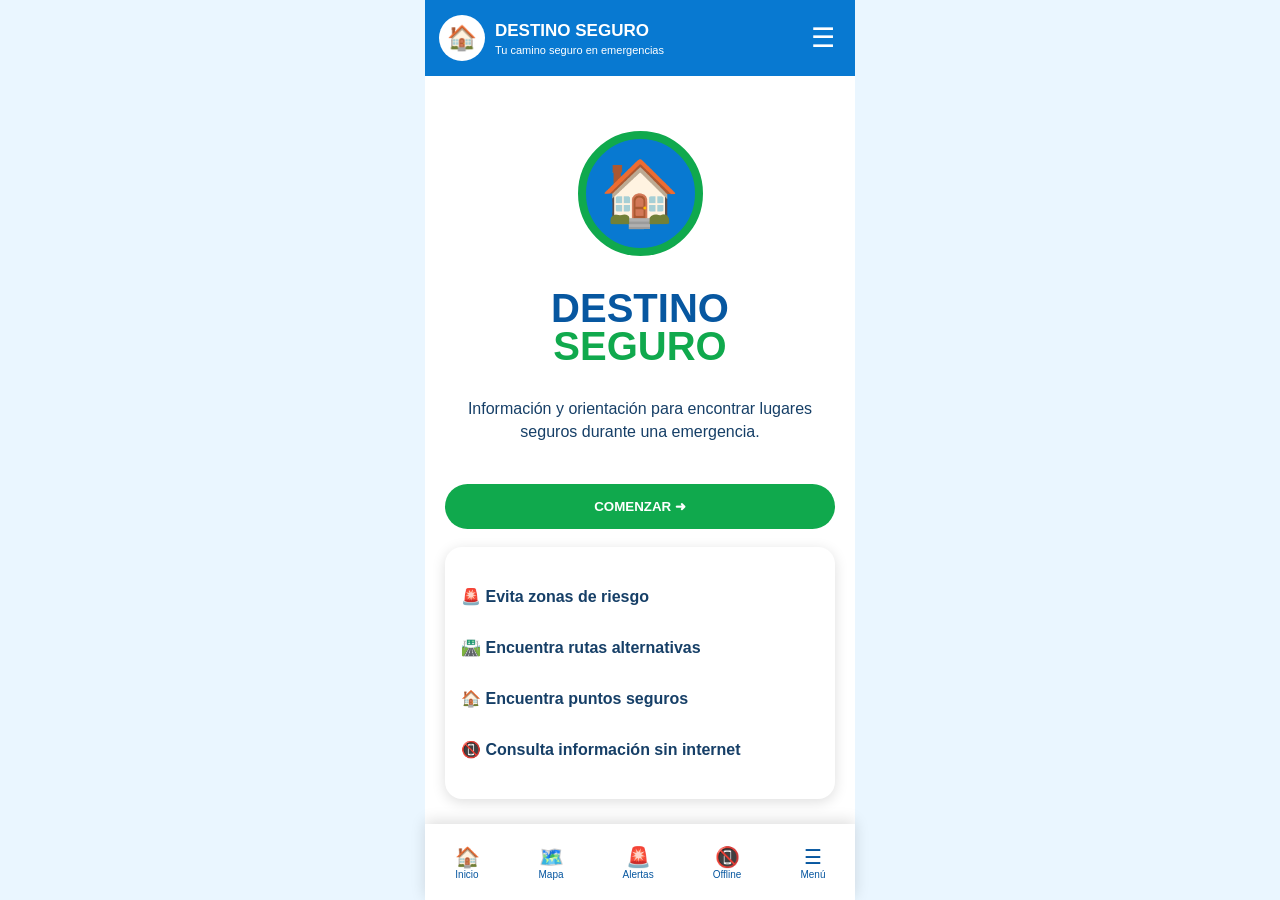
<file: index.html>
<!DOCTYPE html>
<html lang="es">
<head>
<meta charset="UTF-8">
<meta name="viewport" content="width=device-width,initial-scale=1">
<meta name="theme-color" content="#0879d1">
<meta name="description" content="Destino Seguro: prototipo de ayuda durante emergencias.">
<title>Destino Seguro</title>
<link rel="stylesheet" href="style.css">
</head>
<body>
<div class="app">
<header><div class="brand-icon">🏠</div><div><b>DESTINO SEGURO</b><small>Tu camino seguro en emergencias</small></div><button id="topMenu">☰</button></header>

<main>
<section id="inicio" class="screen active">
<div class="hero"><div class="pin">🏠</div><h1>DESTINO<br><span>SEGURO</span></h1><p>Información y orientación para encontrar lugares seguros durante una emergencia.</p></div>
<button class="primary" data-go="mapa">COMENZAR ➜</button>
<div class="card">
<p>🚨 <b>Evita zonas de riesgo</b></p><p>🛣️ <b>Encuentra rutas alternativas</b></p>
<p>🏠 <b>Encuentra puntos seguros</b></p><p>📵 <b>Consulta información sin internet</b></p>
</div>
</section>

<section id="mapa" class="screen">
<h2>🗺️ Mapa de zonas de riesgo</h2>
<div class="search"><input id="destination" placeholder="¿A dónde quieres ir?"><button id="searchBtn">🔍</button></div>
<div class="map"><div class="water">🌊</div><div class="danger a">⚠️</div><div class="danger b">⚠️</div><div class="route">●━━━━━━━●</div><div class="help">✚</div><div class="home">🏠</div></div>
<div class="legend"><span>🟢 Ruta segura</span><span>🔴 Zona de riesgo</span><span>🌊 Calle inundada</span><span>🏠 Punto de ayuda</span></div>
<button class="primary" data-go="ruta">ENCONTRAR RUTA SEGURA</button>
<button class="secondary" data-go="alerta">Ver ejemplo de alerta</button>
</section>

<section id="ruta" class="screen">
<button class="back" data-go="mapa">← Volver al mapa</button>
<div class="success"><div class="check">✓</div><h2>Ruta segura encontrada</h2><p>Ruta de ejemplo que evita zonas de riesgo conocidas.</p></div>
<div class="card"><p>📍 <b>Desde:</b> Mi ubicación</p><p>🏁 <b>Hasta:</b> Punto seguro</p><p>🛣️ <b>Distancia:</b> 1.8 km</p><p>⏱️ <b>Tiempo:</b> 25 min</p></div>
<div class="mini-map">⚠️　　　　　　　　 🏠<div class="mini-route"></div></div>
<button class="primary" id="startRoute">➤ INICIAR RUTA</button>
</section>

<section id="alerta" class="screen">
<div class="alert"><div class="alert-icon">!</div><h2>ALERTA</h2><p>Se ha detectado una zona de riesgo en la ruta de ejemplo.</p><div class="message">⚠️ Evita la calle inundada.</div><div class="alert-map">⚠️　 🌊　 ⚠️</div><button class="light" data-go="ruta">Ver ruta alternativa</button></div>
</section>

<section id="offline" class="screen">
<div class="offline">📵</div><h2>Modo sin internet</h2><p>Consulta la información guardada en tu dispositivo.</p>
<div class="card"><p>🗺️ Mapas guardados</p><p>🏠 Puntos de ayuda</p><p>⚠️ Zonas de riesgo conocidas</p><p>🛣️ Rutas alternativas guardadas</p></div>
<div class="notice">ℹ️ Sin conexión: podrás consultar información guardada, pero no recibirás nuevas alertas.</div>
</section>

<section id="menu" class="screen">
<h2>☰ Menú</h2>
<div class="menu"><button data-go="inicio">🏠 Inicio <span>›</span></button><button data-go="mapa">🔍 Buscar ruta <span>›</span></button><button data-go="alerta">🚨 Zonas de riesgo <span>›</span></button><button data-go="mapa">🏠 Puntos de ayuda <span>›</span></button><button data-go="offline">📵 Modo sin internet <span>›</span></button></div>
<div class="legend-card"><b>Leyenda del mapa</b><p>🟢 Ruta segura</p><p>🔴 Zona de riesgo</p><p>🌊 Calle inundada</p><p>🏠 Punto de ayuda</p></div>
</section>
</main>

<nav><button data-go="inicio">🏠<small>Inicio</small></button><button data-go="mapa">🗺️<small>Mapa</small></button><button data-go="alerta">🚨<small>Alertas</small></button><button data-go="offline">📵<small>Offline</small></button><button data-go="menu">☰<small>Menú</small></button></nav>
</div>
<div id="toast"></div>
<script src="script.js"></script>
</body>
</html>
</file>
<file: style.css>
*{box-sizing:border-box}body{margin:0;background:#eaf6ff;font-family:Arial,sans-serif;color:#163f67}.app{max-width:430px;min-height:100vh;margin:auto;background:#fff;padding-bottom:76px}header{height:76px;background:#0879d1;color:#fff;display:flex;align-items:center;gap:10px;padding:12px 14px}header .brand-icon{background:#fff;color:#0879d1;border-radius:50%;width:46px;height:46px;display:grid;place-items:center;font-size:24px}header b{display:block;font-size:17px}header small{display:block;font-size:11px;margin-top:3px}header button{margin-left:auto;background:none;border:0;color:#fff;font-size:27px}.screen{display:none;padding:20px;min-height:calc(100vh - 152px)}.screen.active{display:block}h1,h2{color:#0757a0}.hero{text-align:center;padding:35px 5px 10px}.pin{width:125px;height:125px;border-radius:50%;background:#0879d1;border:8px solid #10a94d;display:grid;place-items:center;font-size:64px;margin:auto}.hero h1{font-size:40px;line-height:.95}.hero h1 span{color:#10a94d}.hero p{line-height:1.4}.primary,.secondary,.light{width:100%;padding:15px;border:0;border-radius:28px;font-weight:bold;margin-top:15px}.primary{background:#10a94d;color:#fff}.secondary{background:#e8f3ff;color:#0757a0}.card{background:#fff;padding:16px;border-radius:17px;box-shadow:0 3px 14px #0002;margin-top:18px}.card p{padding:8px 0}.search{display:flex;border:2px solid #ddd;border-radius:12px;overflow:hidden}.search input{flex:1;border:0;outline:0;padding:13px}.search button{width:55px;border:0;background:#0879d1;color:#fff}.map{height:390px;margin-top:15px;border-radius:18px;position:relative;overflow:hidden;background:linear-gradient(90deg,transparent 48%,#ccd 49%,#ccd 51%,transparent 52%),linear-gradient(0deg,transparent 48%,#ccd 49%,#ccd 51%,transparent 52%),#e1f1da;background-size:90px 90px}.water{position:absolute;right:15px;top:115px;font-size:65px}.danger{position:absolute;background:#f33;color:#fff;width:55px;height:55px;border-radius:50%;display:grid;place-items:center}.a{left:55px;top:60px}.b{right:60px;top:220px}.route{position:absolute;left:65px;top:160px;color:#0aae50;font-size:24px;transform:rotate(-10deg);font-weight:bold}.help{position:absolute;right:25px;bottom:25px;background:#0879d1;color:#fff;width:55px;height:55px;border-radius:50%;display:grid;place-items:center;font-size:28px}.home{position:absolute;right:105px;bottom:65px;font-size:35px}.legend{display:grid;grid-template-columns:1fr 1fr;gap:7px;font-size:12px;padding:12px 3px}.back{border:0;background:none;color:#0757a0;font-weight:bold}.success{background:#e9fff1;color:#08783a;padding:20px;text-align:center;border-radius:16px;margin-top:10px}.check{width:55px;height:55px;border-radius:50%;background:#10a94d;color:#fff;display:grid;place-items:center;font-size:38px;margin:auto}.mini-map,.alert-map{height:185px;border-radius:15px;background:#e6f2df;margin-top:15px;position:relative;overflow:hidden}.mini-route{position:absolute;width:300px;height:12px;background:#10a94d;left:25px;top:100px;transform:rotate(-14deg)}.alert{background:#e52525;color:#fff;padding:25px;border-radius:20px;text-align:center}.alert-icon{width:70px;height:70px;background:#fff;color:#e52525;border-radius:50%;display:grid;place-items:center;margin:auto;font-size:50px;font-weight:bold}.message{background:#ffd0d0;color:#c00;padding:14px;border-radius:12px;font-weight:bold}.alert-map{background:#fff;color:#d00;display:grid;place-items:center;font-size:25px}.light{background:#fff;color:#d00}.offline{text-align:center;font-size:75px;margin-top:25px}.notice{background:#dceaf7;padding:17px;border-radius:15px;margin-top:18px}.menu button{width:100%;padding:17px;border:0;border-bottom:1px solid #ddd;background:#fff;text-align:left;color:#0757a0;font-size:16px;display:flex;justify-content:space-between}.menu span{font-size:24px}.legend-card{background:#eef7ff;padding:17px;border-radius:15px;margin-top:20px}.legend-card p{margin:10px 0}nav{position:fixed;bottom:0;width:100%;max-width:430px;height:76px;background:#fff;box-shadow:0 -3px 14px #0002;display:flex;justify-content:space-around}nav button{border:0;background:#fff;color:#0757a0;font-size:20px}nav small{display:block;font-size:10px}#toast{position:fixed;left:50%;bottom:90px;transform:translate(-50%,20px);opacity:0;background:#123d69;color:#fff;padding:12px 16px;border-radius:12px;max-width:380px;width:calc(100% - 40px);text-align:center;transition:.25s;z-index:50}#toast.show{opacity:1;transform:translate(-50%,0)}
</file>
